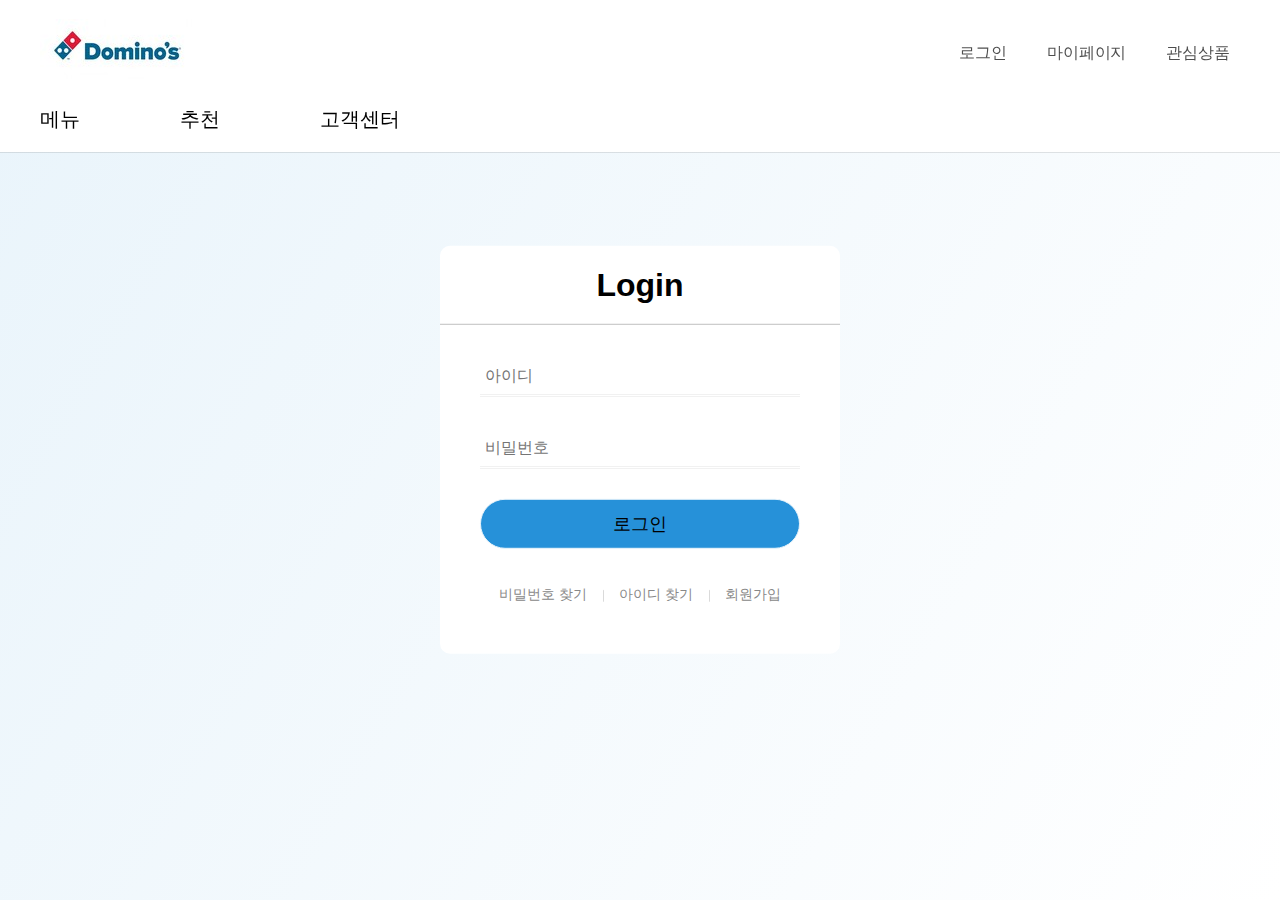
<file: src/main/webapp/login.html>
<!DOCTYPE html>
<html lang="en">
<head>
    <meta charset="UTF-8">
    <meta name="viewport" content="width=device-width, initial-scale=1.0">
    <link rel="stylesheet" href="css/login.css" type="text/css">
    <link rel="stylesheet" href="css/style.css" type="text/css">
    <title>로그인</title>
</head>
<body>
    <div class="header fixed social">
        <!-- 헤더 top 시작-->
        <div class="header_top">
            <div class="header_top_inner">
                <h1>
                    <a href="/" aria-label="홈" class="logo"></a>
                    <div class="center"></div>
                </h1>
                <!--
                <div class="search_area">
                    <form>
                       <input type="search" placeholder="sea5rch">
                        <span>검색</span>
                    </form>
                </div>
                -->
                <ul class="header_top_list">
                    <li class="header_top_item">
                        <a href="login.html" class="header_top_link"> 로그인</a>
                    </li>
                    <li class="header_top_item">
                        <a href="#" class="header_top_link"> 마이페이지</a>
                    </li>
                    <li class="header_top_item">
                        <a href="#" class="header_top_link"> 관심상품</a>
                    </li>
                </ul>
            </div>
        </div>

                  
        <!-- 헤더 마지막 시작-->
        <div class="portal_tartget vue-portal-target">
        <nav class="tabs">
            <ul class="ul_tab home_tabs inline">
                <li class="li_tab">
                    <a href="#" class="tab">
                        <span class="tab_name">메뉴</span>
                    </a>
                </li>
                <li class="li_tab">
                    <a href="#" class="tab">
                        <span class="tab_name">추천</span>
                    </a>
                </li>
                <li class="li_tab">
                    <a href="#" class="tab updated">
                        <span class="tab_name">고객센터</span>

                    </a>
                </li>
            </ul>
        </nav>
        </div>
    </div>


    <!-- 컨테이너 시작 -->
    <div class="center">
        <h1>Login</h1>
        <form action="" method="post">
            <div class="text_field">
                <input type="text" id="id" name="id" placeholder="아이디" class="input_text" maxlength="40">
                <span></span>
            </div>
            <div class="text_field">
                <input type="password" id="pw" name="pw" placeholder="비밀번호" class="input_text" maxlength="16">
                <span></span>
            </div>
            <div class="btn_login_wrap">
                <button type="submit" class="btn_login" id="log.login">
                    <span class="btn_text">로그인</span>
                </button>

            </div>

            <ul class="find_wrap" id="find_wrap">
                <li>
                    <a target="_blank" href="https://nid.naver.com/user2/api/route?m=routePwInquiry&amp;lang=ko_KR" class="find_text">비밀번호 찾기</a>
                </li>
                <li>
                <a target="_blank" href="https://nid.naver.com/user2/api/route?m=routeIdInquiry&amp;lang=ko_KR" class="find_text">아이디 찾기</a>
                </li>
                <li>
                <a target="_blank" href="https://nid.naver.com/user2/V2Join?m=agree&amp;lang=ko_KR&amp;domain=www.naver.com" class="find_text">회원가입</a>
                </li>
            </ul>
        </form>

    </div>
</body>
</html>
</file>
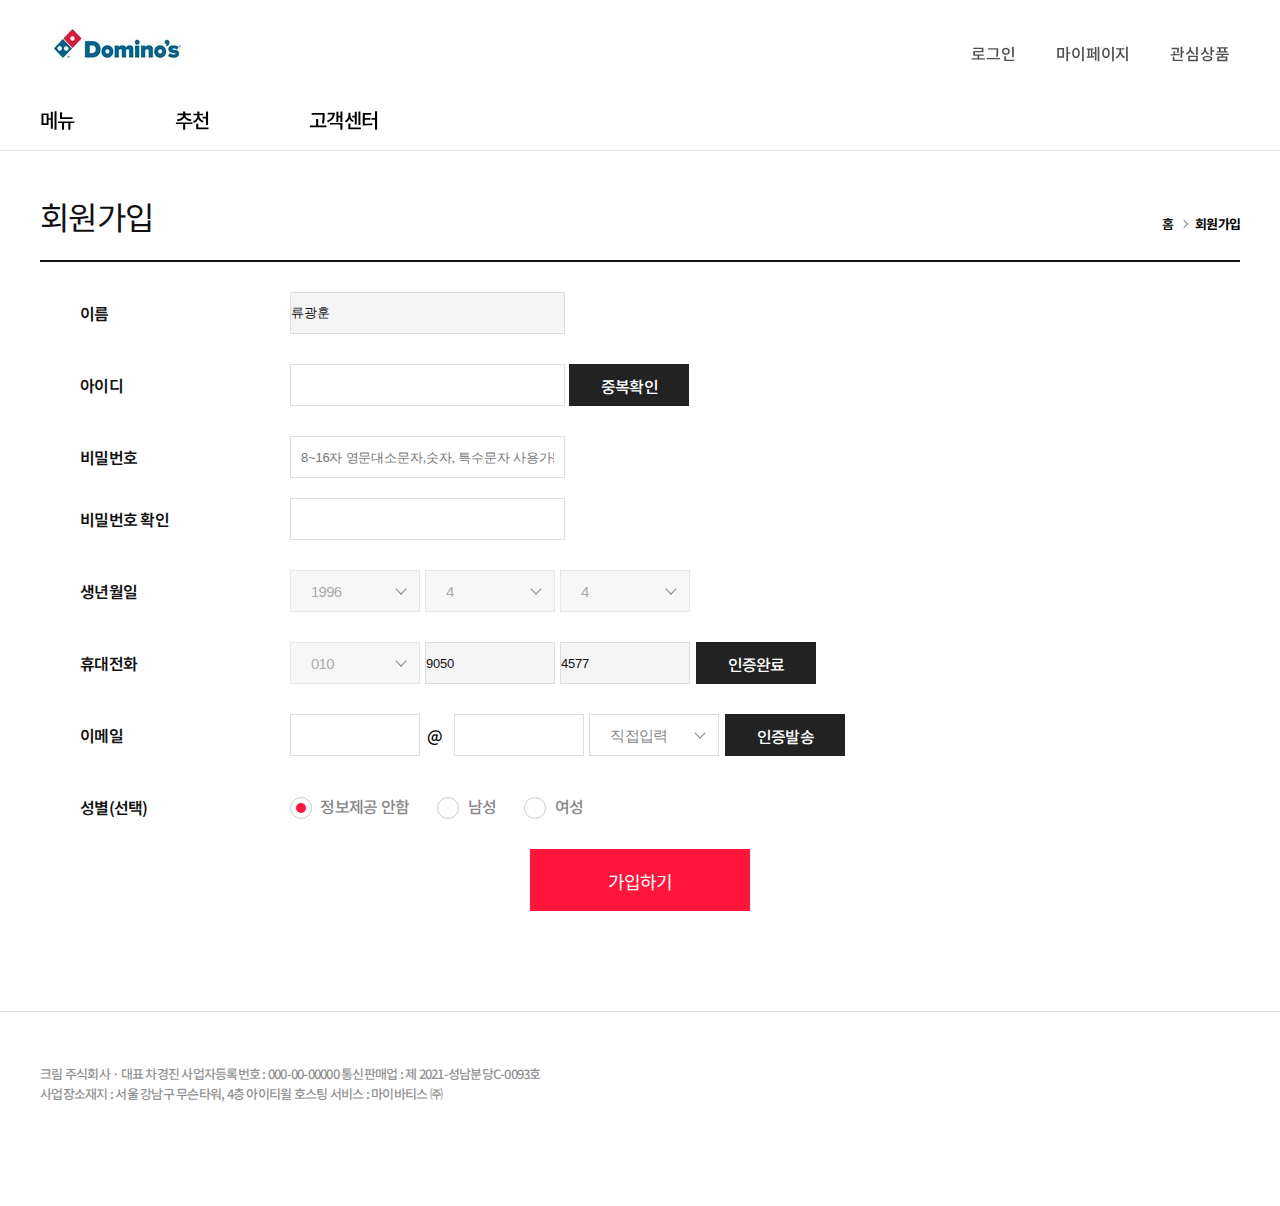
<file: src/main/webapp/user_create.html>
<!DOCTYPE html>
<html lang="en">

<head>
    <meta charset="UTF-8">
    <meta name="viewport" content="width=device-width, initial-scale=1.0">
    <link href="https://fonts.googleapis.com/css2?family=Noto+Sans+KR:wght@100;300&display=swap" rel="stylesheet">
    <link rel="stylesheet" type="text/css" href="css/style.css">
    <link rel="stylesheet" type="text/css" href="css/usercreate.css">
    <title>도미노 피자</title>
</head>

<body>
    <div class="warp">
        <!-- 헤더 시작-->
        <div class="header fixed social">
            <!-- 헤더 top 시작-->
            <div class="header_top">
                <div class="header_top_inner">
                    <h1>
                        <a href="/" aria-label="홈" class="logo"></a>
                        <div class="center"></div>
                    </h1>
                    <!--
                        <div class="search_area">
                            <form>
                               <input type="search" placeholder="search">
                                <span>검색</span>
                            </form>
                        </div>
                        -->

                    <ul class="header_top_list">
                        <li class="header_top_item">
                            <a href="login.html" class="header_top_link"> 로그인</a>
                        </li>
                        <li class="header_top_item">
                            <a href="#" class="header_top_link"> 마이페이지</a>
                        </li>
                        <li class="header_top_item">
                            <a href="#" class="header_top_link"> 관심상품</a>
                        </li>
                    </ul>
                </div>
            </div>


            <!-- 헤더 마지막 시작-->
            <div class="portal_tartget vue-portal-target">
                <nav class="tabs">
                    <ul class="ul_tab home_tabs inline">
                        <li class="li_tab">
                            <a href="#" class="tab">
                                <span class="tab_name">메뉴</span>
                            </a>
                        </li>
                        <li class="li_tab">
                            <a href="#" class="tab">
                                <span class="tab_name">추천</span>
                            </a>
                        </li>
                        <li class="li_tab">
                            <a href="#" class="tab updated">
                                <span class="tab_name">고객센터</span>
                            </a>
                        </li>
                    </ul>
                </nav>
            </div>
        </div>







        <!-- container 시작 -->
        <div id="container">
            <section id="content">
                <div class="sub-type member">
                    <div class="inner-box">
                        <div class="page-title-wrap v2">
                            <h2 class="page-title">회원가입</h2>
                            <div class="depth-area">
                                <ol>
                                    <li><a href="/main">홈</a></li>
                                    <li><strong>회원가입</strong></li>
                                </ol>
                            </div>
                        </div>
                        <article class="join-area">
                            <div class="join-step2">
                               
                                <div class="myinfo-wrap">
                                    <div class="form">
                                        <form name="frm" id="frm" action="/member/regStep2Proc" method="post">
                                            <input type="hidden" name="parent_email" id="parent_email">
                                            <input type="hidden" name="dupInfo" id="dupInfo"
                                                value="MC0GCCqGSIb3DQIJAyEAZcQ6T50yeHxNMuelJWv3IXm1TEbR1iKn+WhTaeihqVs=">
                                            <input type="hidden" name="connInfo" id="connInfo"
                                                value="NTkFUdRbit9YDp2Dt+qacekW1ty+xxOgD60K5rggSPnAXG2Pcdqof1fpVwQRUCO5/f/eDAOnR6JjZ9XhLLRbqw==">
                                            <input type="hidden" name="auth_type" id="auth_type" value="kg">
                                            <input type="hidden" name="age" id="age" value="27">
                                            <input type="hidden" name="vno" id="vno" value="">
                                            <input type="hidden" name="birth" id="birth" value="">
                                            <input type="hidden" name="job" id="job" value="">
                                            <input type="hidden" name="idDupChk" id="idDupChk" value="N">
                                            <input type="hidden" name="frnDupChk" id="frnDupChk" value="N">
                                            <input type="hidden" name="hand_tel_agency" id="hand_tel_agency">
                                            <input type="hidden" name="hand_tel1" id="hand_tel1">
                                            <input type="hidden" name="email" id="email">
                                            <input type="hidden" name="dm_fl" id="dm_fl" value="N">
                                            <input type="hidden" name="o_dm_fl" id="o_dm_fl" value="N">
                                            <input type="hidden" name="ds_fl" id="ds_fl" value="N">
                                            <input type="hidden" name="hdnAuthKey" id="hdnAuthKey" value="">
                                            <input type="hidden" name="hdnAuthChk" id="hdnAuthChk" value="Y">
                                            <input type="hidden" name="joinptype" id="joinptype" value="D">
                                            <input type="hidden" name="email_auth_yn" id="email_auth_yn" value="">

                                            <dl>
                                                <dt class="top">이름</dt>
                                                <dd>
                                                    <div class="form-item name">
                                                        <input type="text" placeholder="" id="name" name="name"
                                                            value="류광훈" disabled="disabled">
                                                    </div>
                                                </dd>
                                            </dl>
                                            <dl>
                                                <dt class="top">아이디</dt>
                                                <dd>
                                                    <div class="form-item name">
                                                        <input type="text" name="id" id="id" maxlength="16">
                                                        <a href="javascript:idCheck($('#id'));"
                                                            class="btn-type v7">중복확인</a>
                                                    </div>
                                                    <div class="text-type4" id="id_alert" style="display:none;"></div>
                                                </dd>

                                            </dl>
                                            <dl>
                                                <dt class="top">비밀번호</dt>
                                                <dd class="mb">
                                                    <div class="form-item number">
                                                        <input type="password" name="passwd" id="passwd" maxlength="16"
                                                            placeholder="8~16자 영문대소문자,숫자, 특수문자 사용가능">
                                                    </div>
                                                    <div class="text-type4" id="passwd_alert" style="display:none;">
                                                    </div>
                                                </dd>
                                                <dt class="top">비밀번호 확인</dt>
                                                <dd>
                                                    <div class="form-item number">
                                                        <input type="password" name="confirmpw" id="confirmpw"
                                                            maxlength="16" value="">
                                                    </div>
                                                    <div class="text-type4" id="confirmpw_alert" style="display:none;">
                                                    </div>
                                                </dd>
                                            </dl>
                                            <dl>
                                                <dt class="top">생년월일</dt>
                                                <dd>
                                                    <div class="form-group v2">
                                                        <div class="form-item birth">
                                                            <div class="select-type2">
                                                                <select name="byear" id="byear" class="selected"
                                                                    disabled="">
                                                                    <option value="">년</option>
                                                                    <option value="2023">2023</option>
                                                                    <option value="2022">2022</option>
                                                                    <option value="2021">2021</option>
                                                                    <option value="2020">2020</option>
                                                                    <option value="2019">2019</option>
                                                                    <option value="2018">2018</option>
                                                                    <option value="2017">2017</option>
                                                                    <option value="2016">2016</option>
                                                                    <option value="2015">2015</option>
                                                                    <option value="2014">2014</option>
                                                                    <option value="2013">2013</option>
                                                                    <option value="2012">2012</option>
                                                                    <option value="2011">2011</option>
                                                                    <option value="2010">2010</option>
                                                                    <option value="2009">2009</option>
                                                                    <option value="2008">2008</option>
                                                                    <option value="2007">2007</option>
                                                                    <option value="2006">2006</option>
                                                                    <option value="2005">2005</option>
                                                                    <option value="2004">2004</option>
                                                                    <option value="2003">2003</option>
                                                                    <option value="2002">2002</option>
                                                                    <option value="2001">2001</option>
                                                                    <option value="2000">2000</option>
                                                                    <option value="1999">1999</option>
                                                                    <option value="1998">1998</option>
                                                                    <option value="1997">1997</option>
                                                                    <option value="1996" selected="selected">1996
                                                                    </option>
                                                                    <option value="1995">1995</option>
                                                                    <option value="1994">1994</option>
                                                                    <option value="1993">1993</option>
                                                                    <option value="1992">1992</option>
                                                                    <option value="1991">1991</option>
                                                                    <option value="1990">1990</option>
                                                                    <option value="1989">1989</option>
                                                                    <option value="1988">1988</option>
                                                                    <option value="1987">1987</option>
                                                                    <option value="1986">1986</option>
                                                                    <option value="1985">1985</option>
                                                                    <option value="1984">1984</option>
                                                                    <option value="1983">1983</option>
                                                                    <option value="1982">1982</option>
                                                                    <option value="1981">1981</option>
                                                                    <option value="1980">1980</option>
                                                                    <option value="1979">1979</option>
                                                                    <option value="1978">1978</option>
                                                                    <option value="1977">1977</option>
                                                                    <option value="1976">1976</option>
                                                                    <option value="1975">1975</option>
                                                                    <option value="1974">1974</option>
                                                                    <option value="1973">1973</option>
                                                                    <option value="1972">1972</option>
                                                                    <option value="1971">1971</option>
                                                                    <option value="1970">1970</option>
                                                                    <option value="1969">1969</option>
                                                                    <option value="1968">1968</option>
                                                                    <option value="1967">1967</option>
                                                                    <option value="1966">1966</option>
                                                                    <option value="1965">1965</option>
                                                                    <option value="1964">1964</option>
                                                                    <option value="1963">1963</option>
                                                                    <option value="1962">1962</option>
                                                                    <option value="1961">1961</option>
                                                                    <option value="1960">1960</option>
                                                                    <option value="1959">1959</option>
                                                                    <option value="1958">1958</option>
                                                                    <option value="1957">1957</option>
                                                                    <option value="1956">1956</option>
                                                                    <option value="1955">1955</option>
                                                                    <option value="1954">1954</option>
                                                                    <option value="1953">1953</option>
                                                                    <option value="1952">1952</option>
                                                                    <option value="1951">1951</option>
                                                                    <option value="1950">1950</option>
                                                                    <option value="1949">1949</option>
                                                                    <option value="1948">1948</option>
                                                                    <option value="1947">1947</option>
                                                                    <option value="1946">1946</option>
                                                                    <option value="1945">1945</option>
                                                                    <option value="1944">1944</option>
                                                                    <option value="1943">1943</option>
                                                                    <option value="1942">1942</option>
                                                                    <option value="1941">1941</option>
                                                                    <option value="1940">1940</option>
                                                                    <option value="1939">1939</option>
                                                                    <option value="1938">1938</option>
                                                                    <option value="1937">1937</option>
                                                                    <option value="1936">1936</option>
                                                                    <option value="1935">1935</option>
                                                                    <option value="1934">1934</option>
                                                                    <option value="1933">1933</option>
                                                                    <option value="1932">1932</option>
                                                                    <option value="1931">1931</option>
                                                                    <option value="1930">1930</option>
                                                                    <option value="1929">1929</option>
                                                                    <option value="1928">1928</option>
                                                                    <option value="1927">1927</option>
                                                                    <option value="1926">1926</option>
                                                                    <option value="1925">1925</option>
                                                                    <option value="1924">1924</option>
                                                                    <option value="1923">1923</option>
                                                                    <option value="1922">1922</option>
                                                                    <option value="1921">1921</option>
                                                                    <option value="1920">1920</option>
                                                                    <option value="1919">1919</option>
                                                                    <option value="1918">1918</option>
                                                                    <option value="1917">1917</option>
                                                                    <option value="1916">1916</option>
                                                                    <option value="1915">1915</option>
                                                                    <option value="1914">1914</option>
                                                                    <option value="1913">1913</option>
                                                                    <option value="1912">1912</option>
                                                                    <option value="1911">1911</option>
                                                                    <option value="1910">1910</option>
                                                                    <option value="1909">1909</option>
                                                                    <option value="1908">1908</option>
                                                                    <option value="1907">1907</option>
                                                                    <option value="1906">1906</option>
                                                                    <option value="1905">1905</option>
                                                                    <option value="1904">1904</option>
                                                                    <option value="1903">1903</option>
                                                                    <option value="1902">1902</option>
                                                                    <option value="1901">1901</option>
                                                                    <option value="1900">1900</option>
                                                                </select>
                                                            </div>
                                                            <div class="select-type2">
                                                                <select name="bmonth" id="bmonth" class="selected"
                                                                    disabled="">
                                                                    <option>월</option>
                                                                    <option value="1">1</option>
                                                                    <option value="2">2</option>
                                                                    <option value="3">3</option>
                                                                    <option value="4" selected="">4</option>
                                                                    <option value="5">5</option>
                                                                    <option value="6">6</option>
                                                                    <option value="7">7</option>
                                                                    <option value="8">8</option>
                                                                    <option value="9">9</option>
                                                                    <option value="10">10</option>
                                                                    <option value="11">11</option>
                                                                    <option value="12">12</option>
                                                                </select>
                                                            </div>
                                                            <div class="select-type2">
                                                                <select name="bday" id="bday" class="selected"
                                                                    disabled="">
                                                                    <option>일</option>
                                                                    <option value="1">1</option>
                                                                    <option value="2">2</option>
                                                                    <option value="3">3</option>
                                                                    <option value="4" selected="">4</option>
                                                                    <option value="5">5</option>
                                                                    <option value="6">6</option>
                                                                    <option value="7">7</option>
                                                                    <option value="8">8</option>
                                                                    <option value="9">9</option>
                                                                    <option value="10">10</option>
                                                                    <option value="11">11</option>
                                                                    <option value="12">12</option>
                                                                    <option value="13">13</option>
                                                                    <option value="14">14</option>
                                                                    <option value="15">15</option>
                                                                    <option value="16">16</option>
                                                                    <option value="17">17</option>
                                                                    <option value="18">18</option>
                                                                    <option value="19">19</option>
                                                                    <option value="20">20</option>
                                                                    <option value="21">21</option>
                                                                    <option value="22">22</option>
                                                                    <option value="23">23</option>
                                                                    <option value="24">24</option>
                                                                    <option value="25">25</option>
                                                                    <option value="26">26</option>
                                                                    <option value="27">27</option>
                                                                    <option value="28">28</option>
                                                                    <option value="29">29</option>
                                                                    <option value="30">30</option>
                                                                    <option value="31">31</option>
                                                                </select>
                                                            </div> <br>
                                                            <div class="text-type4" id="birth_alert"
                                                                style="display:none;"></div>
                                                        </div>
                                                    </div>

                                                </dd>
                                            </dl>

                                            <dl>
                                                <dt class="top">휴대전화</dt>
                                                <dd>
                                                    <div class="form-group v2">
                                                        <div class="form-item">
                                                            <div class="select-type2">
                                                                <input type="hidden" name="sel_hand_tel_agency"
                                                                    id="sel_hand_tel_agency" value="KTF">
                                                                <select name="sel_hand_tel1" id="sel_hand_tel1"
                                                                    disabled="" class="selected" title="휴대전화번호">
                                                                    <option value="010" selected="">010</option>
                                                                    <option value="011">011</option>
                                                                    <option value="016">016</option>
                                                                    <option value="017">017</option>
                                                                    <option value="018">018</option>
                                                                    <option value="019">019</option>
                                                                </select>
                                                            </div>
                                                            <input type="text" name="hand_tel2" id="hand_tel2"
                                                                maxlength="4" value="9050" disabled="" class="i_text"
                                                                onkeyup="checkNum($(this), '숫자만 입력해주세요.');"
                                                                title="휴대전화번호">
                                                            <input type="text" name="hand_tel3" id="hand_tel3"
                                                                maxlength="4" value="4577" disabled="" class="i_text"
                                                                onkeyup="checkNum($(this), '숫자만 입력해주세요.');"
                                                                title="휴대전화번호">
                                                            <br>

                                                            <a href="javascript:void(0)" class="btn-type v7">
                                                                인증완료
                                                            </a>
                                                        </div> <!-- //form-item -->
                                                        <div class="text-type4" id="tel_alert" style="display:none;">
                                                        </div>
                                                    </div>
                                                </dd>
                                            </dl>

                                            <dl>
                                                <dt class="top">이메일</dt>
                                                <dd>
                                                    <div class="form-group v2">
                                                        <div class="form-item e-mail">
                                                            <input type="text" name="email1" id="email1">
                                                            <span>@</span>
                                                            <input type="text" name="email2" id="email2">
                                                            <div class="select-type2">
                                                                <select name="email3" id="email3"
                                                                    onchange="checkEmailState($('#email3'),$('#email2'))">
                                                                    <option value="naver.com">네이버</option>
                                                                    <option value="hanmail.net">한메일</option>
                                                                    <option value="gmail.com">지메일</option>
                                                                    <option value="hotmail.com">핫메일</option>
                                                                    <option value="nate.com">네이트</option>
                                                                    <option value="WRITE" selected="">직접입력</option>
                                                                </select>
                                                            </div>
                                                            <a href="javaScript:doCheckEmail();" class="btn-type v7"
                                                                id="btn_email">인증발송</a>
                                                        </div>

                                                        <div id="email_auth_area" class="form-group2"
                                                            style="display:none;">
                                                            <div class="form-item number">
                                                                <div class="inputAuth">
                                                                    <input type="number" id="email_authNum"
                                                                        maxlength="6" value="" placeholder="인증번호 6자리"
                                                                        onkeyup="checkNum($(this), '숫자만 입력해주세요.'); maxLengthCheck(this);">
                                                                    <div id="authTimer">60:00</div>
                                                                </div>
                                                                <a href="javascript:checkEmailAuthNum();"
                                                                    class="btn-type v4">인증확인</a>
                                                                <a href="javascript:sendEmailAuthNum('resend');"
                                                                    class="btn-type v4">재발송</a>
                                                            </div>
                                                        </div>

                                                        <div class="text-type4" id="email_alert" style="display:none;">
                                                        </div>
                                                    </div>
                                                </dd>
                                            </dl>

                                            <dl>
                                                <dt class="top">성별(선택)</dt>
                                                <dd>
                                                    <div class="form-group v2">
                                                        <div class="form-item gender">
                                                            <div class="chk-wrap">
                                                                <div class="chk-box selected">
                                                                    <input type="radio" name="sex" id="sex_n" value="N"
                                                                        checked="checked">
                                                                    <label class="checkbox" for="sex_n"></label>
                                                                    <label for="sex_n">정보제공 안함</label>
                                                                </div>
                                                                <div class="chk-box">
                                                                    <input type="radio" name="sex" id="sex_m" value="M">
                                                                    <label class="checkbox" for="sex_m"></label>
                                                                    <label for="sex_m">남성</label>
                                                                </div>
                                                                <div class="chk-box">
                                                                    <input type="radio" name="sex" id="sex_f" value="F">
                                                                    <label class="checkbox" for="sex_f"></label>
                                                                    <label for="sex_f">여성</label>
                                                                </div>
                                                            </div>
                                                            <div class="text-type4" id="gender_alert"
                                                                style="display:none;"></div>
                                                        </div>
                                                    </div>

                                                </dd>
                                            </dl>
                                            <div class="btn-wrap">
                                                <a href="javascript:goInsert();" class="btn-type v6">가입하기</a>
                                            </div>
                                           
             </section>
        </div>













        <!--  footer 시작 -->
        <div class="footer lg">
            <div class="inner">
                <div class="coporation_area">
                    <div class="business_info">
                        <div class="info_list">
                            <dl class="info_item">
                                <dt class="business_title">
                                    크림 주식회사 · 대표 차경진
                                    <span class="blank"></span>
                                    사업자등록번호 : 000-00-00000
                                    <span class="blank"></span>
                                    통신판매업 : 제 2021-성남분당C-0093호
                                    <span class="blank"></span><br>
                                    사업장소재지 : 서울 강남구 무슨타워, 4층 아이티윌
                                    <span class="blank"></span>
                                    호스팅 서비스 : 마이바티스 ㈜
                                </dt>
                            </dl>
                        </div>
                    </div>
                </div>
            </div>
        </div>
    </div>

</body>

</html>
</file>
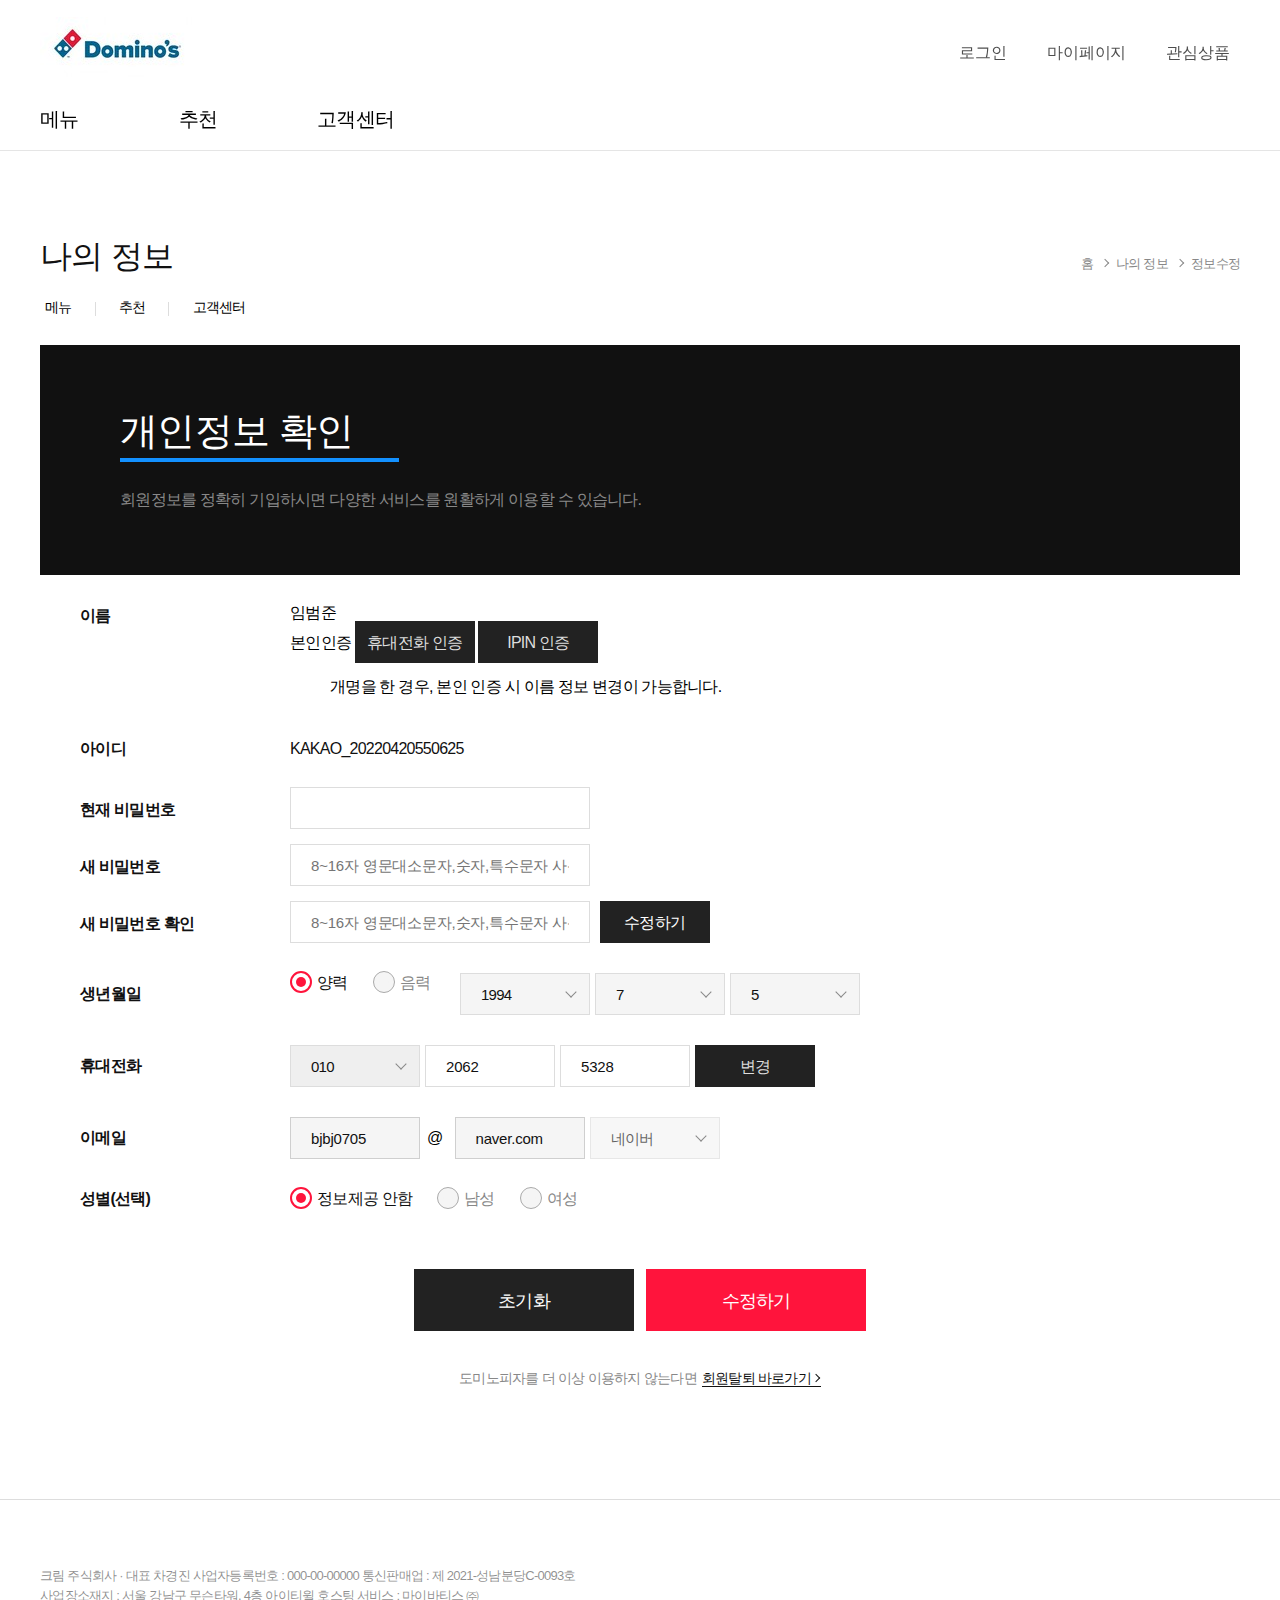
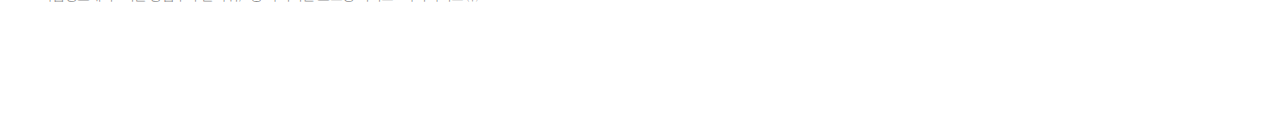
<file: src/main/webapp/user_userinfo.html>
<!DOCTYPE html>
<html lang="en">
<head>
    <meta charset="UTF-8">
    <meta name="viewport" content="width=device-width, initial-scale=1.0">
    <link rel="stylesheet" type="text/css" href="css/style.css" >
    <link rel="stylesheet" type="text/css" href="css/userinfo.css" >
    <title>도미노 피자</title>
</head>
<body>
    <div class="warp">
            <!-- 헤더 시작-->    
            <div class="header fixed social">
                <!-- 헤더 top 시작-->
                <div class="header_top">
                    <div class="header_top_inner">
                        <h1>
                            <a href="/" aria-label="홈" class="logo"></a>
                            <div class="center"></div>
                        </h1>
                        <!--
                        <div class="search_area">
                            <form>
                               <input type="search" placeholder="search">
                                <span>검색</span>
                            </form>
                        </div>
                        -->
                        
                        <ul class="header_top_list">
                            <li class="header_top_item">
                                <a href="login.html" class="header_top_link"> 로그인</a>
                            </li>
                            <li class="header_top_item">
                                <a href="#" class="header_top_link"> 마이페이지</a>
                            </li>
                            <li class="header_top_item">
                                <a href="#" class="header_top_link"> 관심상품</a>
                            </li>
                        </ul>
                    </div>
                </div>
                

                <!-- 헤더 마지막 시작-->
                <div class="portal_tartget vue-portal-target">
                    <nav class="tabs">
                        <ul class="ul_tab home_tabs inline">
                           <li class="li_tab">
                                <a href="#" class="tab">
                                 <span class="tab_name">메뉴</span>
                              </a>
                           </li>
                          <li class="li_tab">
                               <a href="#" class="tab">
                                 <span class="tab_name">추천</span>
                               </a>
                           </li>
                           <li class="li_tab">
                                <a href="#" class="tab updated">
                                    <span class="tab_name">고객센터</span>
                                </a>
                            </li>
                         </ul>
                    </nav>
                </div>
            </div>
            
            


            <!-- container 시작 -->
            <div id="container">
                <section id="content">
                    <div class="sub-type mypage">
                        <div class="inner-box">
                            <div class="page-title-wrap">
                                <h2 class="page-title">나의 정보</h2>
                                <div class="depth-area">
                                    <ol>
                                        <li><a href="/main">홈</a></li>
                                        <li><a href="/mypage/myOrderList">나의 정보</a></li>
                                        <li><strong>정보수정</strong></li>
                                    </ol>
                                </div>
                            </div>
                            <article class="mypage-wrap mypage-grade mypage-info">
                                <div class="menu-nav-wrap">
                                    <div class="menu-nav">
                                        <ul>
                                            <li class="li_tab">
                                                <a href="#" class="tab">
                                                    <span class="tab_name">메뉴</span>
                                                </a>
                                            </li>
                                            <li class="li_tab">
                                                <a href="#" class="tab">
                                                    <span class="tab_name">추천</span>
                                                </a>
                                            </li>
                                            <li class="li_tab">
                                                <a href="#" class="tab updated">
                                                    <span class="tab_name">고객센터</span>
                        
                                                </a>
                                            </li>
                                        </ul>
                                    </div>
                                </div>
                                <div class="info-wrap">
                                    <div class="user">
                                            개인정보 확인
                                    </div>
                                    <div class="text-type">회원정보를 정확히 기입하시면 다양한 서비스를 원활하게 이용할 수 있습니다.</div>
                                </div>
                                <form name="frm" id="frm" action="/member/modMemberProc" method="post">
                                <div class="myinfo-wrap">
                                    <input type="hidden" name="old_auth_type" id="old_auth_type" value="H">
                                    <input type="hidden" name="old_hand_tel" id="old_hand_tel" value="01020625328">
                                    <input type="hidden" name="old_email" id="old_email" value="bjbj0705@naver.com">
                                    <input type="hidden" name="old_dm_fl" id="old_dm_fl" value="N">
                                    <input type="hidden" name="old_o_dm_fl" id="old_o_dm_fl" value="N">
                                    <input type="hidden" name="old_ds_fl" id="old_ds_fl" value="N">
                                    <input type="hidden" name="auth_type" id="auth_type" value="H">
                                    <input type="hidden" name="cust_id" id="cust_id" value="2022042014027">
                                    <input type="hidden" name="hand_tel_agency" id="hand_tel_agency">
                                    <input type="hidden" name="hand_tel1" id="hand_tel1">
                                    <input type="hidden" name="name" id="name" value="임범준">
                                    <input type="hidden" name="id" id="id" value="KAKAO_20220420550625">
                                    <input type="hidden" name="job" id="job" value="">
                                    <input type="hidden" name="birth" id="birth" value="">
                                    <input type="hidden" name="email" id="email" value="">
                                    <input type="hidden" name="dm_fl" id="dm_fl" value="N">
                                    <input type="hidden" name="o_dm_fl" id="o_dm_fl" value="N">
                                    <input type="hidden" name="ds_fl" id="ds_fl" value="N">
                                    <!-- <input type="hidden" name="hdnAuthKey" id="hdnAuthKey" value="" /> -->
                                    <input type="hidden" name="hdnAuthChk" id="hdnAuthChk" value="N">
                                    <input type="hidden" name="email_auth_yn" id="email_auth_yn" value="N">
                                    <input type="hidden" name="security_check" id="security_check" value="0">
                                    <input type="hidden" name="id_date" value="">
                                    <input type="hidden" name="id_uuid" value="">
                                    <input type="hidden" name="id_link_YN" value="">
                                    <input type="hidden" name="id_uuid2" value="">
                                    <input type="hidden" name="id_link_YN2" value="">
                                    <input type="hidden" name="id_uuid4" id="id_uuid4" value="">
                                    <input type="hidden" name="id_link_YN4" id="id_link_YN4" value="N">
                                    <input type="hidden" name="id_uuid5" id="id_uuid5" value="2209731532">
                                    <input type="hidden" name="id_link_YN5" id="id_link_YN5" value="Y">
                                    <div class="form">
                                        <div class="line"></div>
                                        <dl>
                                            <dt>이름</dt>
                                            <dd>
                                                <span id="name_area">임범준</span>
                                                <div class="name-change">
                                                    <span>본인인증</span>
                                                    <a href="javascript:changeName('kg');" class="btn-type v7">휴대전화 인증</a>
                                                    <a href="javascript:changeName('ipin');" class="btn-type v7">IPIN 인증</a>
                                                </div>
                                                <div class="notice-type-ul CBrand3 inner-pad-top">
                                                    <ul>
                                                        <li>개명을 한 경우, 본인 인증 시 이름 정보 변경이 가능합니다.</li>
                                                    </ul>
                                                </div>
                                            </dd>
                                            
                                        </dl>
                                        <dl>
                                            <dt class="center">아이디</dt>
                                            <dd>KAKAO_20220420550625</dd>
                                        </dl>
                                        <dl class="pw" style="">
                                            <dt>현재 비밀번호</dt>
                                            <dd>
                                                <div class="form-item number">
                                                    <input type="password" name="old_passwd" id="old_passwd" maxlength="16" value="">
                                                </div>
                                                <div class="text-type4" id="old_passwd_alert" style="display:none;"></div>
                                            </dd>
                                            <dt>새 비밀번호</dt>
                                            <dd>
                                                <div class="form-item number">
                                                    <input type="password" name="passwd" id="passwd" maxlength="16" value="" placeholder="8~16자 영문대소문자,숫자,특수문자 사용가능">
                                                </div>
                                                <div class="text-type4" id="passwd_alert" style="display:none;"></div>
                                            </dd>
                                            <dt>새 비밀번호 확인</dt>
                                            <dd>
                                                <div class="form-item number">
                                                    <input type="password" name="confirmpw" id="confirmpw" maxlength="16" value="" placeholder="8~16자 영문대소문자,숫자,특수문자 사용가능">
                                                    <a href="javascript:updateChangePasswd();" class="btn-type v4">수정하기</a>
                                                </div>
                                                <div class="text-type4" id="confirmpw_alert" style="display:none;"></div>
                                            </dd>
                                        </dl>
                                        <dl class="non-pw" style="display: none;">
                                            <dt class="center">비밀번호</dt>
                                            <dd>
                                                <a href="javascript:openPasswordChange();" class="btn-type v7">비밀번호 변경</a>
                                            </dd>
                                        </dl>
                                        <dl>
                                            <dt class="center">생년월일</dt>
                                            <dd>
                                                <div class="form-group v2">
                                                    <div class="form-item birth">
                                                        <div class="chk-wrap">
                                                            <div class="chk-box selected">
                                                                <input type="radio" name="birth_fl" id="birth_s" value="S" checked="" disabled="">
                                                                <label class="checkbox" for="birth_s"></label>
                                                                <label for="birth_s">양력</label>
                                                            </div>
                                                            <div class="chk-box disabled">
                                                                <input type="radio" name="birth_fl" id="birth_m" value="M" disabled="">
                                                                <label class="checkbox" for="birth_m"></label>
                                                                <label for="birth_m">음력</label>
                                                            </div>
                                                        </div>
                                                        <div class="select-type2">
                                                            <select name="byear" id="byear" class="selected" disabled="">
                                                                <option>년</option>
                                                                <option value="1900">1900</option>
                                                                <option value="1901">1901</option>
                                                                <option value="1902">1902</option>
                                                                <option value="1903">1903</option>
                                                                <option value="1904">1904</option>
                                                                <option value="1905">1905</option>
                                                                <option value="1906">1906</option>
                                                                <option value="1907">1907</option>
                                                                <option value="1908">1908</option>
                                                                <option value="1909">1909</option>
                                                                <option value="1910">1910</option>
                                                                <option value="1911">1911</option>
                                                                <option value="1912">1912</option>
                                                                <option value="1913">1913</option>
                                                                <option value="1914">1914</option>
                                                                <option value="1915">1915</option>
                                                                <option value="1916">1916</option>
                                                                <option value="1917">1917</option>
                                                                <option value="1918">1918</option>
                                                                <option value="1919">1919</option>
                                                                <option value="1920">1920</option>
                                                                <option value="1921">1921</option>
                                                                <option value="1922">1922</option>
                                                                <option value="1923">1923</option>
                                                                <option value="1924">1924</option>
                                                                <option value="1925">1925</option>
                                                                <option value="1926">1926</option>
                                                                <option value="1927">1927</option>
                                                                <option value="1928">1928</option>
                                                                <option value="1929">1929</option>
                                                                <option value="1930">1930</option>
                                                                <option value="1931">1931</option>
                                                                <option value="1932">1932</option>
                                                                <option value="1933">1933</option>
                                                                <option value="1934">1934</option>
                                                                <option value="1935">1935</option>
                                                                <option value="1936">1936</option>
                                                                <option value="1937">1937</option>
                                                                <option value="1938">1938</option>
                                                                <option value="1939">1939</option>
                                                                <option value="1940">1940</option>
                                                                <option value="1941">1941</option>
                                                                <option value="1942">1942</option>
                                                                <option value="1943">1943</option>
                                                                <option value="1944">1944</option>
                                                                <option value="1945">1945</option>
                                                                <option value="1946">1946</option>
                                                                <option value="1947">1947</option>
                                                                <option value="1948">1948</option>
                                                                <option value="1949">1949</option>
                                                                <option value="1950">1950</option>
                                                                <option value="1951">1951</option>
                                                                <option value="1952">1952</option>
                                                                <option value="1953">1953</option>
                                                                <option value="1954">1954</option>
                                                                <option value="1955">1955</option>
                                                                <option value="1956">1956</option>
                                                                <option value="1957">1957</option>
                                                                <option value="1958">1958</option>
                                                                <option value="1959">1959</option>
                                                                <option value="1960">1960</option>
                                                                <option value="1961">1961</option>
                                                                <option value="1962">1962</option>
                                                                <option value="1963">1963</option>
                                                                <option value="1964">1964</option>
                                                                <option value="1965">1965</option>
                                                                <option value="1966">1966</option>
                                                                <option value="1967">1967</option>
                                                                <option value="1968">1968</option>
                                                                <option value="1969">1969</option>
                                                                <option value="1970">1970</option>
                                                                <option value="1971">1971</option>
                                                                <option value="1972">1972</option>
                                                                <option value="1973">1973</option>
                                                                <option value="1974">1974</option>
                                                                <option value="1975">1975</option>
                                                                <option value="1976">1976</option>
                                                                <option value="1977">1977</option>
                                                                <option value="1978">1978</option>
                                                                <option value="1979">1979</option>
                                                                <option value="1980">1980</option>
                                                                <option value="1981">1981</option>
                                                                <option value="1982">1982</option>
                                                                <option value="1983">1983</option>
                                                                <option value="1984">1984</option>
                                                                <option value="1985">1985</option>
                                                                <option value="1986">1986</option>
                                                                <option value="1987">1987</option>
                                                                <option value="1988">1988</option>
                                                                <option value="1989">1989</option>
                                                                <option value="1990">1990</option>
                                                                <option value="1991">1991</option>
                                                                <option value="1992">1992</option>
                                                                <option value="1993">1993</option>
                                                                <option value="1994" selected="selected">1994</option>
                                                                <option value="1995">1995</option>
                                                                <option value="1996">1996</option>
                                                                <option value="1997">1997</option>
                                                                <option value="1998">1998</option>
                                                                <option value="1999">1999</option>
                                                                <option value="2000">2000</option>
                                                                <option value="2001">2001</option>
                                                                <option value="2002">2002</option>
                                                                <option value="2003">2003</option>
                                                                <option value="2004">2004</option>
                                                                <option value="2005">2005</option>
                                                                <option value="2006">2006</option>
                                                                <option value="2007">2007</option>
                                                                <option value="2008">2008</option>
                                                                <option value="2009">2009</option>
                                                                <option value="2010">2010</option>
                                                                <option value="2011">2011</option>
                                                                <option value="2012">2012</option>
                                                                <option value="2013">2013</option>
                                                                <option value="2014">2014</option>
                                                                <option value="2015">2015</option>
                                                                <option value="2016">2016</option>
                                                                <option value="2017">2017</option>
                                                                <option value="2018">2018</option>
                                                                <option value="2019">2019</option>
                                                                <option value="2020">2020</option>
                                                                <option value="2021">2021</option>
                                                                <option value="2022">2022</option>
                                                                <option value="2023">2023</option>
                                                                </select>
                                                        </div>
                                                        <div class="select-type2">
                                                            <select name="bmonth" id="bmonth" class="selected" disabled="">
                                                                <option>월</option>
                                                                <option value="1">1</option>
                                                                <option value="2">2</option>
                                                                <option value="3">3</option>
                                                                <option value="4">4</option>
                                                                <option value="5">5</option>
                                                                <option value="6">6</option>
                                                                <option value="7" selected="">7</option>
                                                                <option value="8">8</option>
                                                                <option value="9">9</option>
                                                                <option value="10">10</option>
                                                                <option value="11">11</option>
                                                                <option value="12">12</option>
                                                                </select>
                                                        </div>
                                                        <div class="select-type2">
                                                            <select name="bday" id="bday" class="selected" disabled="">
                                                                <option>일</option>
                                                                <option value="1">1</option>
                                                                <option value="2">2</option>
                                                                <option value="3">3</option>
                                                                <option value="4">4</option>
                                                                <option value="5" selected="">5</option>
                                                                <option value="6">6</option>
                                                                <option value="7">7</option>
                                                                <option value="8">8</option>
                                                                <option value="9">9</option>
                                                                <option value="10">10</option>
                                                                <option value="11">11</option>
                                                                <option value="12">12</option>
                                                                <option value="13">13</option>
                                                                <option value="14">14</option>
                                                                <option value="15">15</option>
                                                                <option value="16">16</option>
                                                                <option value="17">17</option>
                                                                <option value="18">18</option>
                                                                <option value="19">19</option>
                                                                <option value="20">20</option>
                                                                <option value="21">21</option>
                                                                <option value="22">22</option>
                                                                <option value="23">23</option>
                                                                <option value="24">24</option>
                                                                <option value="25">25</option>
                                                                <option value="26">26</option>
                                                                <option value="27">27</option>
                                                                <option value="28">28</option>
                                                                <option value="29">29</option>
                                                                <option value="30">30</option>
                                                                <option value="31">31</option>
                                                                </select>
                                                        </div>
                                                    </div>
                                                </div>
                                                </dd>
                                        </dl>
                                        <dl>
                                            <dt class="center">휴대전화</dt>
                                            <dd>
                                                <div class="form-group v2">
                                                    <div class="form-item">
                                                        <div class="select-type2">
                                                            <select name="sel_hand_tel1" id="sel_hand_tel1" class="selected">
                                                                <option value="010" selected="">010</option>
                                                                <option value="011">011</option>
                                                                <option value="016">016</option>
                                                                <option value="017">017</option>
                                                                <option value="018">018</option>
                                                                <option value="019">019</option>
                                                            </select>
                                                        </div>
                                                        <input type="text" name="hand_tel2" id="hand_tel2" maxlength="4" value="2062">
                                                        <input type="text" name="hand_tel3" id="hand_tel3" maxlength="4" value="5328">
                                                        <a href="javascript:doUpdatePhone();" id="updatePhoneBtn" class="btn-type v7">변경</a>
                                                        <a href="javascript:doSendAuthKey();" id="sendAuthBtn" class="btn-type v7" style="display:none;">인증요청</a>
                                                        <a href="javascript:void(0);" id="successAuthBtn" class="btn-type v7" style="display:none;">인증완료</a>
                                                    </div>
                                                    <div class="text-type4" id="tel_alert" style="display:none;"></div>
                                                </div>
            
                                            </dd>
                                        </dl>
                                        <dl id="securityAuth" style="display:none;">
                                            <dt class="center">인증번호 입력</dt>
                                            <dd>
                                                <div class="form-group2">
                                                    <div class="form-item number">
                                                        <input type="text" name="security_no" id="security_no" disabled="disabled" maxlength="4">
                                                        <a href="javascript:doAuthKeyChk();" class="btn-type v4">인증하기</a>
                                                    </div>
                                                    <div class="text-type4" id="security_aleart" style="display:none;"></div>
                                                </div>
                                            </dd>
                                        </dl>
                                        
                                        <dl>
                                            <dt class="top name">이메일</dt>
                                            <dd>
                                                <div class="form-group v2">
                                                    <div class="form-item e-mail">
                                                        <input type="text" name="email1" id="email1" value="bjbj0705" disabled="">
                                                        <span>@</span>
                                                        <input type="text" name="email2" id="email2" value="naver.com" disabled="">
                                                        <div class="select-type2">
                                                            <select name="email3" id="email3" onchange="checkEmailState($('#email3'),$('#email2'))" disabled="">
                                                                <option>선택</option>
                                                                <option value="naver.com" selected="">네이버</option>
                                                                <option value="hanmail.net">한메일</option>
                                                                <option value="gmail.com">지메일</option>
                                                                <option value="hotmail.com">핫메일</option>
                                                                <option value="nate.com">네이트</option>
                                                                <option value="WRITE">직접입력</option>
                                                            </select>
                                                        </div>
                                                        </div>
                                                    <div class="notice-type-ul CBrand3 inner-pad-top">
                                                            <ul>
                                                                <li>SNS 간편가입 회원은 각 SNS에서 제공(인증) 받은 이메일 정보를 수집·이용하므로 직접 수정이 불가합니다.<br>
                                                                    수정이 필요할 경우 고객센터로 문의해 주세요.</li>
                                                            </ul>
                                                        </div>
                                                    </div>
                                            </dd>
                                        </dl>
                                        
                                        <dl>
                                            <dt class="center">성별(선택)</dt>
                                            <dd>
                                                <div class="form-group v2">
                                                    <div class="form-item gender">
                                                        <div class="chk-wrap">
                                                            <div class="chk-box selected">
                                                                <input type="radio" name="sex" id="sex_n" value="N" checked="checked">
                                                                <label class="checkbox" for="sex_n"></label> 
                                                                <label for="sex_n">정보제공 안함</label>
                                                            </div>
                                                            <div class="chk-box disabled">
                                                                <input type="radio" name="sex" id="sex_m" value="M" disabled="">
                                                                <label class="checkbox" for="sex_m"></label>
                                                                <label for="sex_m">남성</label>
                                                            </div>
                                                            <div class="chk-box disabled">
                                                                <input type="radio" name="sex" id="sex_f" value="F" disabled="">
                                                                <label class="checkbox" for="sex_f"></label>
                                                                <label for="sex_f">여성</label>
                                                            </div>
                                                        </div>
                                                        <div class="text-type4" id="gender_alert" style="display:none;"></div>
                                                    </div>
                                                </div>
                
                                            </dd>
                                        </dl>
                                        
                                        </div>
                                    <div class="btn-wrap">
                                        <a href="javascript:location.reload();" class="btn-type v4">초기화</a>
                                        <a href="javascript:goUpdte();" class="btn-type v6">수정하기</a>
                                        <p class="desc">도미노피자를 더 이상 이용하지 않는다면<a href="javascript:goOutreason();" class="btn-link"><span>회원탈퇴 바로가기</span></a></p>
                                    </div>
                                </div>
                                </form>
                            </article>
                        </div>
                    </div>
                </section>
            </div>









            <!--  footer 시작 -->
            <div class="footer lg">
                <div class="inner">
                    <div class="coporation_area">
                        <div class="business_info">
                            <div class="info_list">
                                <dl class="info_item">
                                    <dt class="business_title">
                                        크림 주식회사 · 대표 차경진
                                        <span class="blank"></span>
                                        사업자등록번호 : 000-00-00000
                                        <span class="blank"></span>
                                        통신판매업 : 제 2021-성남분당C-0093호
                                        <span class="blank"></span><br>
                                        사업장소재지 : 서울 강남구 무슨타워, 4층 아이티윌
                                        <span class="blank"></span>
                                        호스팅 서비스 : 마이바티스 ㈜
                                    </dt>
                                </dl>
                            </div>
                        </div>
                    </div>
                </div>
            </div>
    </div>

</body>
</html>
</file>
<file: src/main/webapp/css/login.css>
body {
    margin: 0;
    padding: 0;
    font-family: montserrat;
    background: linear-gradient(120deg, #e9f4fb,#fff);
    height: 100vh;
    overflow: hidden;
}

.center {
    position:absolute;
    top: 50%;
    left: 50%;
    transform: translate(-50%, -50%);
    width: 400px;
    background: white;
    border-radius: 10px;
}

.center h1 {
    text-align: center;
    padding: 0 0 20px 0;
    border-bottom: 1px solid silver;
}

.center form {
    padding: 0 40px;
    box-sizing: border-box;

}

form .text_field {
    position: relative;
    border-bottom: 2px solid #adadad;
    margin: 30px 0;
}

.text_field input {
    width: 100%;
    padding: 0 5px;
    height: 40px;
    font-size: 16px;
    border:none ;
    background: none;
    outline: none;

}

.text_field span::before {
    content: '';
    position: absolute;
    top: 40px;
    left: 0;
    width: 0%;
    height: 2px;
    /* background: #2691d9;*/
    background: #fff;
}

.text_field input:focus ,
.text_field input:valid {
    top: -5px;
    color: #2691d9;
}

.text_field input:focus ~ span::before,
.text_field input:valid ~ span::before {
    width: 100%;
}


button[type="submit"] {
    width: 100%;
    height: 50px;
    border: 1px solid;
    background: #2691d9;
    border-radius: 25px;
    font-size: 18px;
    color: #e9f4fb;
    cursor: pointer;
    outline: none;
}

button[type="submit"]:hover {
    border-color: #2691d9;
    transition: .5s;
}

.signup_link {
    margin: 30px 0;
    text-align: center;
    font-size: 16px;
    color: #666666;
}
/*
.signup_link a{
    color: #2691d9;
    text-decoration: none;
}
.signup_link a:hover {
    text-decoration: underline;
}
*/

.find_wrap {
    padding: 20px 0 35px;
    text-align: center;
}

.find_wrap li {
    position: relative;
    display: inline-block;
}

.find_wrap .find_text {
    display: inline-block;
    font-size: 14px;
    line-height: 17px;
    text-decoration: none;
    color: #888;
}

a {
    cursor: pointer;
}

.find_wrap li+li {
    padding-left: 28px;
}

.find_wrap li+li::before {
    content: '';
    position: absolute;
    top: 5px;
    left: 12px;
    width: 1px;
    height: 12px;
    border-radius: 0.5px;
    background-color: #dadada;
}

ul {
    list-style: none;
    display: block;
    margin-block-start: 1em;
    margin-block-end: 1em;
    margin-inline-start: 0px;
    margin-inline-end: 0px;
    padding-inline-start: 40px;
}
</file>
<file: src/main/webapp/css/style.css>
body, button, input, select, table, textarea {
    color: #222;
    font-family: Pretendard Variable,Pretendard,-apple-system,BlinkMacSystemFont,system-ui,Segoe UI,Roboto,Ubuntu,Cantarell,Noto Sans,sans-serif,Helvetica Neue,Apple SD Gothic Neo,Noto Sans KR,Malgun Gothic,Apple Color Emoji,Segoe UI Emoji,Segoe UI Symbol;
}

* {
    font-family: 'Noto Sans KR', sans-serif;
    list-style: none;
    text-decoration: none;
    border-collapse: collapse;
    margin: 0px;
    padding:0px;
    color: #000;

}

li, ol, ul {
    list-style: none;
}

ul {
    display: block;
    list-style-type: disc;
    margin-block-start: 1em;
    margin-block-end: 1em;
    margin-inline-start: 0px;
    margin-inline-end: 0px;
    padding-inline-start: 40px;
}

/* header 맨윗부분 시작*/

.header {
    box-shadow: 0 1px 0 0 rgba(0,0,0,.1);
    background-color: #fff;
}

.header.fixed {
    left: 0;
    position: fixed;
    right: 0;
    top: 0;
    z-index: 3;
}

.header >:not(.portal_target) {
    margin-left: auto;
    margin-right: auto;
    max-width: 1280px;
}


.header_top .header_top_inner {
    display: flex;
    height: 22px;
    padding: 8px 40px 0;
    margin-top: 20px;
}


.header_top_inner  {
    display: flex;
    justify-content: flex-end;
    position: relative;
    margin: 0 auto;
}

.header_top .header_top_list {
    align-items: center;
    display: flex;
    margin-left: auto;
    margin-top: 25px;
   
}

.header_top_list .header_top_item+.header_top_item {
    margin-left: 20px;
}


.header_top .header_top_link {
    align-items: center;
    color: rgba(34,34,34,.8);
    display: flex;
    font-size: 16px;
    letter-spacing: -.1px;
    padding: 10px;
}


*, :after, :before {
    -webkit-tap-highlight-color: rgba(0,0,0,0);
    box-sizing: border-box;
}

h1 {
    display: block;
    font-size: 2em;
    margin-block-start: 0.67em;
    margin-block-end: 0.67em;
    margin-inline-start: 0px;
    margin-inline-end: 0px;
    font-weight: bold;
}



.logo {
    display: flex;
    height: 60px;
    width: 160px;
    background-image: url('../images/logo.jpg');
    margin-top: -30px;
}



/*
.search_area {
    width:200px;
    height: 25px;
    background: rgba(0, 0, 0, 0.5);
    border-radius: 5px;
}

.search_area > form > input {
    border: none;
    width:150px;
    height: 25px;
    background: rgba(0, 0, 0,0.0);
    color: #fff;
    padding-left:10px;
}


.search_area > form > span {
    width:10px;
    color: #fff;
    font-weight: bold;
    cursor: pointer;

}
*/



/* header 마지막 하단부분 */



.tabs {
    margin-top: 50px;
}

.lg .ul_tab.inline {
    padding-left: 40px;
    padding-right: 40px;
}
.lg .home_tabs {
    margin-left: auto;
    margin-right: auto;
    max-width: 1280px;
}

.ul_tab.inline {
    display: flex;
    flex-wrap: nowrap;
    height: 44px;
    overflow-x: auto;
    overflow-y: hidden;
    width: 100%;
}


.ul_tab.inline .li_tab  {
    display: inline-flex;
}
.ul_tab.inline > {
    flex: 0 0 auto;
}


.ul_tab.inline .tab {
    display: inline-flex;
    height: 100%;
    padding-bottom: 6px;
    padding-top: 15px;
}
.tab.active {
    font-weight: 700;
}
.tab {
    border-bottom: 2px solid #222;
    color: #222;
    cursor: pointer;
    position: relative;
}

.tab:not(.active) {
    border-bottom-color: transparent!important;
}

.ul_tab.inline .tab_name {
    font-size: 20px;
    line-height: 1.25;
}
.tab_name {
    background-color: #fff;
    position: relative;
}

.ul_tab.inline .li_tab+.li_tab {
    margin-left: 100px;
}


/* container */
.container {
    position: relative;
    overflow: hidden;
}

.home_card_list .banner {
    margin-bottom: 28px;
    margin-top: 28px;
    padding-bottom: 0;
    padding-top: 0;
}








/* footer */

.footer {
    padding: 52px 0;
    border-top: 1px solid #ddd;
    
}

.info_list > .info_item > dt {
    line-height: auto;
}

.footer .inner {
    position: relative;
}

.inner {
    margin-left: auto;
    margin-right: auto;
    max-width: 1200px;
    padding-bottom: 50px;
}

.corporation_area {
    margin-top: 30px;
    position: relative;
}

.info_item:last-child {
    margin-right: 0;
}

.info_item {
    float: left;
    margin-right: 17px;
}


.lg .business_title {
    max-width: 653px;
}
.business_title {
    margin-right: 4px;
}

.business_title {
    color: rgba(34,34,34,.5);
    float: left;
    font-size: 13px;
    letter-spacing: -.0.7px;
    line-height: 20px;
}

.info_list:after {
    clear: both;
    content: "";
    display: block;
}
</file>
<file: src/main/webapp/css/usercreate.css>
* {
    margin: 0;
    padding: 0;
    vertical-align: baseline;
    -webkit-text-size-adjust: 100%;
    box-sizing: border-box;
    letter-spacing: -0.75px;
}

body {
    overflow-x: hidden;
    line-height: 1;
    font-family: "Roboto", "Noto", sans-serif;
    font-weight: 500;
    font-size: 14px;
    letter-spacing: -1px;
    color: #000;
}

::before, ::after {
    box-sizing: border-box;
}

*, :after, :before {
    -webkit-tap-highlight-color: rgba(0,0,0,0);
}

.inner-box, #gnb .gnb-inner {
    position: relative;
    width: 1200px;
    margin: 0 auto;
}

[class^=sub-type] {
    margin-top: 200px;
}

[class^=sub-type] {
    padding-bottom: 100px;
}

article, section {
    display: block;
}

[class^=sub-type] .page-title-wrap.v2 {
    padding-bottom: 28px;
    border-bottom: 2px solid #111;
}
[class^=sub-type] .page-title-wrap {
    position: relative;
    margin-top: 50px;
}

[class^=sub-type] .page-title {
    font-size: 32px;
    color: #111;
    font-weight: 400;
}


[class^=sub-type] .page-title-wrap .depth-area {
    position: absolute;
    right: 0;
    top: 16px;
}

[class^=sub-type] .page-title-wrap .depth-area ol li {
    display: inline-block;
    font-size: 13px;
    color: #888888;
}

[class^=sub-type] .page-title-wrap .depth-area ol li:before {
    content: "";
    margin: 3px 8px 2px 6px;
    display: inline-block;
    width: 6px;
    height: 6px;
    border-style: solid;
    border-color: transparent #888888 #888888 transparent;
    border-width: 0 1px 1px 0;
    -ms-transform: rotate(-45deg);
    transform: rotate(-45deg);
}

[class^=sub-type] .page-title-wrap .depth-area ol li:first-child:before {
    display: none;
}

.join-step2 .myinfo-wrap {
    border-top: none;
    margin-top: 0;
}

.join-step2 .myinfo-wrap dl dd.mb {
    margin-bottom: 20px;
}


input, select, textarea {
    font-size: 1em;
    vertical-align: middle;
}

.myinfo-wrap dl {
    padding-top: 30px;
    font-size: 0;
    position: relative;
}

.join-step2 .myinfo-wrap dl dt.top {
    margin-top: 13px;
}
.myinfo-wrap dl dt {
    width: 250px;
    padding-left: 40px;
    font-weight: 600;
    vertical-align: top;
    line-height: 1;
    margin-top: 3px;
}
.myinfo-wrap dl dt, .myinfo-wrap dl dd {
    display: inline-block;
    font-size: 16px;
    color: #111;
}

.myinfo-wrap dl dd {
    vertical-align: middle;
    width: calc(100% - 250px);
}

.join-step2 .myinfo-wrap dl dd .form-item.name, .join-step2 .myinfo-wrap dl dd .form-item.confirm {
    display: inline-block;
}


.join-step2 .myinfo-wrap dl dd .form-item.name input, .join-step2 .myinfo-wrap dl dd .form-item.confirm input {
    width: 275px;
}
.member select:disabled, .member input:disabled {
    background: #f5f5f5;
}
input[type=text], input[type=password], textarea {
    transition: all 0.3s ease-in-out;
}

input[type=text], input[type=submit], input[type=password], input[type=search], input[type=number], input[type=reset], input[type=email], input[type=tel], input[type=search], input[type=file], input[type=email], input[type=tel], textarea {
    border-radius: 0;
    box-shadow: none;
    -webkit-appearance: none;
    border: 1px solid #ddd;
    height: 42px;
    box-sizing: border-box;
    font-size: 13px;
    color: #111;
    letter-spacing: -0.2px;
    font-weight: 500;
    font-family: "Roboto", "Noto", sans-serif;
}

input:not([type="range"]):not([type="color"]) {
    writing-mode: horizontal-tb !important;
}

input[type="password" i] {
    -webkit-text-security: disc !important;
}

.join-area .step-list {
    padding: 28px 0 32px;
    border-bottom: 1px solid #ddd;
}
.step-list {
    text-align: center;
}


.join-step2 .myinfo-wrap dl dd .form-item.number input {
    width: 275px;
    padding: 0 10px;
}


.myinfo-wrap dl dd .form-item.number input {
    vertical-align: top;
}
input[type=text], input[type=password], textarea {
    transition: all 0.3s ease-in-out;
}

.myinfo-wrap dl dd .form-item + .text-type4 {
    margin-top: 12px;
}

.join-step2 .myinfo-wrap dl dd .form-item .btn-type {
    vertical-align: top;
    margin-left: 1px;
    height: 42px;
    line-height: 42px;
}
.btn-type.v7 {
    width: 120px;
    font-size: 16px;
    background: #222;
    border-color: #222;
}
.btn-type {
    border: 1px solid #ff143c;
    font-weight: 500;
}

.text-type4 {
    color: #ff143c;
    font-size: 13px;
    line-height: 1;
}



.join-step2 .myinfo-wrap dl dt.top {
    margin-top: 13px;
}


.myinfo-wrap dl dt {
    width: 250px;
    padding-left: 40px;
    font-weight: 600;
    vertical-align: top;
    line-height: 1;
}

.myinfo-wrap dl dd .form-group.v2 .form-item {
    vertical-align: middle;
    margin: 0;
}

.form-group {
    -webkit-box-orient: horizontal;
    -webkit-box-direction: normal;
    flex-direction: row;
    flex-wrap: nowrap;
}


.form-group .form-item {
    display: inline-flex;
    width: 100%;
}

.form-group {
    display: -ms-flexbox;
    display: flex;
    -webkit-box-orient: horizontal;
    -webkit-box-direction: normal;
    -ms-flex-direction: row;
    flex-direction: row;
    -ms-flex-wrap: nowrap;
    flex-wrap: nowrap;
}


.myinfo-wrap dl dd .form-group.v2 .form-item .select-type2 {
    width: 130px;
    margin-right: 5px;
}
.select-type2, .company .sel_box, .select-type.type2 {
    position: relative;
    height: 42px;
}

.select-type2 select, .company .sel_box select, .select-type.type2 select {
    height: 100%;
    padding-left: 20px;
    padding-right: 50px;
    border: 1px solid #ddd;
    color: #888888;
    font-size: 15px;
}
select {
    padding: 0 0 0 20px;
    box-sizing: border-box;
    -moz-appearance: none;
    appearance: none;
    border-radius: 0;
    outline: none;
    font-weight: 500;
    font-family: "Roboto", "Noto", sans-serif;
    width: 100%;
}

option {
    font-weight: normal;
    display: block;
    white-space-collapse: collapse;
    text-wrap: nowrap;
    min-height: 1.2em;
    padding: 0px 2px 1px;
}

.select-type2:after, .company .sel_box:after, .select-type.type2:after {
    content: "";
    z-index: 2;
    position: absolute;
    top: 15px;
    right: 15px;
    display: inline-block;
    width: 8px;
    height: 8px;
    border-style: solid;
    border-color: transparent #888 #888 transparent;
    border-width: 0 1px 1px 0;
    -ms-transform: rotate(45deg);
    transform: rotate(45deg);
    transition: all 0.15s ease-in-out;
}

select:not(:-internal-list-box) {
    overflow: visible !important;
}

select {
    writing-mode: horizontal-tb !important;
    text-rendering: auto;
    word-spacing: normal;
    line-height: normal;
    text-transform: none;
    text-indent: 0px;
    text-shadow: none;
    display: inline-block;
    text-align: start;
    align-items: center;
    white-space-collapse: preserve;
    text-wrap: nowrap;
    -webkit-rtl-ordering: logical;
    cursor: default;
}

input {
    text-rendering: auto;
    word-spacing: normal;
    line-height: normal;
    text-transform: none;
    text-indent: 0px;
    text-shadow: none;
    display: inline-block;
    text-align: start;
    -webkit-rtl-ordering: logical;
    cursor: text;
    background-color: field;
}


.member select:disabled, .member input:disabled {
    background: #f5f5f5;
}
input, select, textarea {
    font-size: 1em;
    vertical-align: middle;
}
body, button, input, select, table, textarea {
    color: #222;
    font-family: Pretendard Variable,Pretendard,-apple-system,BlinkMacSystemFont,system-ui,Segoe UI,Roboto,Ubuntu,Cantarell,Noto Sans,sans-serif,Helvetica Neue,Apple SD Gothic Neo,Noto Sans KR,Malgun Gothic,Apple Color Emoji,Segoe UI Emoji,Segoe UI Symbol;
}

.myinfo-wrap dl dd .chk-wrap {
    display: inline-block;
    margin-right: 30px;
    margin-top: 12px;
}

.myinfo-wrap dl dd .chk-box {
    vertical-align: middle;
}

.myinfo-wrap dl dd .form-group.v2 .form-item.e-mail span {
    font-size: 16px;
    display: inline-block;
    padding: 0 12px;
    line-height: 42px;
    margin-left: -10px;
}


.myinfo-wrap dl dd .form-group.v2 .form-item input {
    width: 130px;
    margin-right: 5px;
}



input[type=radio], input[type=checkbox] {
    -moz-appearance: none;
    appearance: none;
}


input[type="radio" i] {
    background-color: initial;
    cursor: default;
    border: initial;
}




.myinfo-wrap > .btn-wrap {
    margin-top: 60px;
}
.btn-wrap, .btn-wrap2 {
    width: 100%;
}
[class^=btn-wrap] {
    margin-top: 30px;
    font-size: 0;
    text-align: center;
}

.btn-type.v6 {
    width: 220px;
    font-weight: 400;
}
.btn-type {
    width: 240px;
    height: 62px;
    background: #ff143c;
    border: 1px solid #ff143c;
    color: #fff;
    font-size: 18px;
    line-height: 62px;
    font-weight: 500;
}


[class^=btn-type] {
    display: inline-block;
    position: relative;
    text-align: center;
}


.select-type2 select, .company .sel_box select, .select-type.type2 select {
    height: 100%;
    padding-left: 20px;
    padding-right: 50px;
    border: 1px solid #ddd;
    color: #888888;
    font-size: 15px;
}


select {
    padding: 0 0 0 20px;
    background: #fff;
    box-sizing: border-box;
    -moz-appearance: none;
    appearance: none;
    border-radius: 0;
    outline: none;
    font-weight: 500;
    font-family: "Roboto", "Noto", sans-serif;
    width: 100%;
}


.chk-box input[type=radio] + .checkbox {
    border-radius: 100%;
}

.checkbox {
    border: 2px solid #ff143c;
}


.chk-box .checkbox {
    display: inline-block;
    position: relative;
    width: 22px;
    height: 22px;
    margin-right: 5px;
    background: #fff;
    border: 1px solid #ccc;
    vertical-align: middle;
    margin-top: -2px;
}

.chk-box label {
    cursor: pointer;
    font-size: 16px;
    color: #888888;
}


.chk-box input[type=checkbox]:checked ~ .checkbox:after, .chk-box input[type=radio]:checked ~ .checkbox:after {
    transition-delay: 100ms;
}

.chk-box input[type=radio]:checked  ~ .checkbox:after {
    width: 10px;
    height: 10px;
    background: #ff143c;
}




.chk-box input[type=radio] + .checkbox:after {
    content: "";
    position: absolute;
    top: 50%;
    left: 50%;
    transform: translate(-50%, -50%);
    border: 0;
    border-radius: 100%;
    transition: all 150ms;
}



.chk-box input[type=checkbox]:checked ~ .checkbox:before, .chk-box input[type=radio]:checked ~ .checkbox:before {
    transition-delay: 0ms;
}

.chk-box {
    display: inline-block;
}

.chk-box:nth-of-type(n+2) {
    margin-left: 25px;
}

.chk-box {
    text-align: left;
}

.chk-box input[type=checkbox], .chk-box input[type=radio] {
    display: none;
}


.join-step2 .myinfo-wrap dl dd .form-item.address input {
	width: 450px;	
}
</file>
<file: src/main/webapp/css/userinfo.css>
body {
    overflow-x: hidden;
    line-height: 1;
    font-family: "Roboto", "Noto", sans-serif;
    font-weight: 500;
    font-size: 14px;
    letter-spacing: -1px;
    color: #000;
}

* {
    margin: 0;
    padding: 0;
    vertical-align: baseline;
    -webkit-text-size-adjust: 100%;
    box-sizing: border-box;
    letter-spacing: -0.75px;
}

div {
    display: block;
}

li, ol, ul {
    list-style: none;
}

ul {
    display: block;
    list-style-type: disc;
    margin-block-start: 1em;
    margin-block-end: 1em;
    margin-inline-start: 0px;
    margin-inline-end: 0px;
    padding-inline-start: 40px;
}

h1, h2, h3, h4, h5, h6 {
    line-height: 1em;
}


/* container */
#container {
    padding-top: 140px;
}

section {
    display: block;
}

[class^=sub-type] {
    padding-bottom: 100px;
}

.inner-box, #gnb .gnb-inner {
    position: relative;
    width: 1200px;
    margin: 0 auto;
    margin-top: 50px;
}

[class^=sub-type] .page-title-wrap.v2 {
    padding-bottom: 28px;
    border-bottom: 2px solid #111;
}

[class^=sub-type] .page-title-wrap {
    position: relative;
    margin-top: 100px;
}

[class^=sub-type] .page-title {
    font-size: 32px;
    color: #111;
    font-weight: 400;
}

[class^=sub-type] .page-title-wrap .depth-area {
    position: absolute;
    right: 0;
    top: 16px;
}


[class^=sub-type] .page-title-wrap .depth-area ol li {
    display: inline-block;
    font-size: 13px;
    color: #888888;
}

[class^=sub-type] .page-title-wrap .depth-area ol li:first-child:before {
    display: none;
}

[class^=sub-type] .page-title-wrap .depth-area ol li a, [class^=sub-type] .page-title-wrap .depth-area ol li strong {
    font-size: inherit;
    font-weight: inherit;
    color: #888888;
}

h1, h2, h3, h4, h5, h6 {
    line-height: 1em;
}


h2 {
    display: block;
    margin-block-start: 0.83em;
    margin-block-end: 0.83em;
    margin-inline-start: 0px;
    margin-inline-end: 0px;
}

[class^=sub-type] .page-title-wrap .depth-area ol li:before {
    content: "";
    margin: 3px 8px 2px 6px;
    display: inline-block;
    width: 6px;
    height: 6px;
    border-style: solid;
    border-color: transparent #888888 #888888 transparent;
    border-width: 0 1px 1px 0;
    -ms-transform: rotate(-45deg);
    transform: rotate(-45deg);
}



.mypage .mypage-grade {
    margin-top: 28px;
}

.mypage .menu-nav-wrap {
    margin: 0;
    border-bottom: none;
}

.menu-nav {
    margin-left: -70px;
}


[class^=sub-type] .menu-nav-wrap {
    position: relative;
    padding-bottom: 15px;
}

.mypage .menu-nav-wrap .menu-nav ul, .mypage .menu-nav-wrap .menu-nav li, .mypage .menu-nav-wrap .menu-nav a {
    line-height: 1;
}

[class^=sub-type] .menu-nav-wrap .menu-nav ul li {
    display: inline-block;
}

[class^=sub-type] .menu-nav-wrap .menu-nav ul li a {
    font-size: 14px;
    color: #888888;
}


[class^=sub-type] .menu-nav-wrap .menu-nav ul li:first-child:before {
    display: none;
}

[class^=sub-type] .menu-nav-wrap .menu-nav ul li:before {
    display: inline-block;
    content: "";
    width: 1px;
    height: 14px;
    margin: 2px 20px 0;
    background: #ddd;
    vertical-align: top;
}

.menu-nav > ul {
    margin-left: 35px;
}



.user {
    color: #fff;
}


.mypage .mypage-grade .info-wrap {
    position: relative;
    padding: 67px 80px;
    background: #111;
    color: #fff;
}

.mypage .mypage-grade .info-wrap .user {
    display: inline-block;
    padding: 0 46px 8px 0;
    border-bottom: 4px solid #1391ff;
    font-size: 38px;
    font-weight: 300;
    line-height: 1;
}

.mypage .mypage-grade .info-wrap .user span {
    font-size: 38px;
    font-weight: 500;
}


.mypage .mypage-grade .info-wrap .text-type {
    font-size: 16px;
    margin-top: 30px;
    font-weight: 500;
}
.text-type {
    font-size: 13px;
    color: #888888;
}



/* main form */

.myinfo-wrap dl {
    padding-top: 30px;
    font-size: 0;
    position: relative;
}

dl {
    display: block;
    margin-block-start: 1em;
    margin-block-end: 1em;
    margin-inline-start: 0px;
    margin-inline-end: 0px;
}

.myinfo-wrap dl dt {
    width: 250px;
    padding-left: 40px;
    font-weight: 600;
    vertical-align: top;
    line-height: 1;
    margin-top: 3px;
}
.myinfo-wrap dl dt, .myinfo-wrap dl dd {
    display: inline-block;
    font-size: 16px;
    color: #111;
}

.myinfo-wrap dl dt.center {
    vertical-align: middle;
    margin-top: 0;
}

.myinfo-wrap dl dd {
    vertical-align: middle;
    width: calc(100% - 250px);
}


.myinfo-wrap dl.pw dt {
    margin-top: 15px;
}

.myinfo-wrap dl.pw dd {
    padding-bottom: 15px;
}


.myinfo-wrap dl dd .form-item.number input {
    width: 300px;
    vertical-align: top;
}
input[type=text], input[type=password], textarea {
    transition: all 0.3s ease-in-out;
}
input[type=text], input[type=submit], input[type=password], input[type=search], input[type=number], input[type=reset], input[type=email], input[type=tel], input[type=search], input[type=file], input[type=email], input[type=tel], textarea {
    border-radius: 0;
    box-shadow: none;
    -webkit-appearance: none;
    border: 1px solid #ddd;
    height: 42px;
    box-sizing: border-box;
    padding: 0 20px;
    font-size: 15px;
    color: #111;
    letter-spacing: -0.2px;
    font-weight: 500;
    font-family: "Roboto", "Noto", sans-serif;
}

.myinfo-wrap dl dd .form-item + .text-type4 {
    margin-top: 12px;
}
.text-type4 {
    color: #ff143c;
    font-size: 13px;
    line-height: 1;
}

.myinfo-wrap dl.pw dd:last-child {
    padding-bottom: 0;
}

.myinfo-wrap dl dd .form-item.number .btn-type {
    margin-left: 6px;
    height: 42px;
    line-height: 42px;
    font-size: 16px;
    width: 110px;
}
.btn-type.v4 {
    font-weight: 400;
    background: #222;
    border-color: #222;
}
.btn-type {
    border: 1px solid #ff143c;
    color: #fff;
}
[class^=btn-type] {
    display: inline-block;
    position: relative;
    text-align: center;
}

.myinfo-wrap dl dt.center {
    vertical-align: middle;
    margin-top: 0;
}

.btn-type.v7 {
    width: 120px;
    height: 42px;
    line-height: 42px;
    font-size: 16px;
    color: #ddd;
    background: #222;
    border-color: #222;
}


.myinfo-wrap dl dd .form-group.v2 {
    display: block;
    font-size: 0;
}
.form-group {
    display: -ms-flexbox;
    display: flex;
    -webkit-box-orient: horizontal;
    -webkit-box-direction: normal;
    -ms-flex-direction: row;
    flex-direction: row;
    -ms-flex-wrap: nowrap;
    flex-wrap: nowrap;
}

.myinfo-wrap dl dd .form-group.v2 .form-item {
    vertical-align: middle;
    margin: 0;
}
.form-group .form-item:first-child {
    margin-left: 0;
}
.form-group .form-item {
    display: -ms-inline-flexbox;
    display: inline-flex;
    width: 100%;
}


.myinfo-wrap dl dd .form-group.v2 .form-item .select-type2 {
    width: 130px;
    margin-right: 5px;
}
.select-type2, .company .sel_box, .select-type.type2 {
    position: relative;
    width: 100%;
    height: 42px;
}



.select-type2 select.selected, .company .sel_box select.selected, .select-type.type2 select.selected {
    color: #111;
    font-weight: 500;
    opacity: 1;
}
.select-type2 select, .company .sel_box select, .select-type.type2 select {
    height: 100%;
    padding-left: 20px;
    padding-right: 50px;
    border: 1px solid #ddd;
    font-size: 15px;
}
select:disabled, input:disabled {
    background: #f5f5f5;
}
select {
    padding: 0 0 0 20px;
    box-sizing: border-box;
    -moz-appearance: none;
    appearance: none;
    border-radius: 0;
    outline: none;
    font-family: "Roboto", "Noto", sans-serif;
    width: 100%;
    height: 42px;
}
input, select, textarea {
    vertical-align: middle;
}

.select-type2 select.selected option, .company .sel_box select.selected option, .select-type.type2 select.selected option {
    color: #111;
}

option {
    font-weight: normal;
    display: block;
    white-space-collapse: collapse;
    text-wrap: nowrap;
    min-height: 1.2em;
}

.select-type2:after, .company .sel_box:after, .select-type.type2:after {
    content: "";
    z-index: 2;
    position: absolute;
    top: 15px;
    right: 15px;
    display: inline-block;
    width: 8px;
    height: 8px;
    border-style: solid;
    border-color: transparent #888 #888 transparent;
    border-width: 0 1px 1px 0;
    -ms-transform: rotate(45deg);
    transform: rotate(45deg);
    transition: all 0.15s ease-in-out;
}


.myinfo-wrap dl dd .form-group.v2 .form-item input {
    width: 130px;
    margin-right: 5px;
}

.myinfo-wrap dl dt.top.name {
    margin-top: 13px;
}

.myinfo-wrap dl dd .form-group.v2 .form-item.e-mail span {
    font-size: 16px;
    display: inline-block;
    padding: 0 12px;
    line-height: 42px;
    margin-left: -10px;
}

select[disabled] > option {
    color: -internal-light-dark(graytext, rgb(170, 170, 170));
}


.myinfo-wrap dl dd .chk-wrap {
    display: inline-block;
    margin-right: 30px;
}


.myinfo-wrap dl dd .chk-box {
    vertical-align: middle;
}
.chk-box {
    display: inline-block;
    text-align: left;
}


.myinfo-wrap dl dd .form-group.v2 .form-item input {
    width: 130px;
    margin-right: 5px;
}
.chk-box input[type=checkbox], .chk-box input[type=radio] {
    display: none;
}
input[type=radio], input[type=checkbox] {
    appearance: none;
}

input, select, textarea {
    font-size: 1em;
    vertical-align: middle;
}


input:not([type="range"]):not([type="color"]) {
    writing-mode: horizontal-tb !important;
}


input[type="radio" i] {
    background-color: initial;
    cursor: default;
    border: initial;
}


input {
    text-rendering: auto;
    color: fieldtext;
    word-spacing: normal;
    line-height: normal;
    text-transform: none;
    text-indent: 0px;
    text-shadow: none;
    text-align: start;
    -webkit-rtl-ordering: logical;
}


input:disabled {
    cursor: default;
    border-color: rgba(118, 118, 118, 0.3);
}


.chk-box input[type=radio] + .checkbox {
    border-radius: 100%;
}


.chk-box.disabled .checkbox {
    border-color: #aaaaaa;
}

.chk-box.selected .checkbox {
    border: 2px solid #ff143c;
}

.chk-box .checkbox {
    display: inline-block;
    position: relative;
    width: 22px;
    height: 22px;
    margin-right: 5px;
    background: #fff;
    border: 1px solid #ccc;
    vertical-align: middle;
    margin-top: -2px;
}




.chk-box input[type=radio]:checked + .checkbox + label {
    color: #111;
}
.chk-box label {
    position: relative;
    cursor: pointer;
    font-size: 16px;
    color: #888888;
}

label, select, input, textarea {
    vertical-align: middle;
}


.chk-box input[type=checkbox], .chk-box input[type=radio] {
    display: none;
}

.chk-box.disabled input[type=radio] + .checkbox:after {
    content: "";
    background: #f5f5f5;
}
.chk-box input[type=radio] + .checkbox:after {
    content: "";
    position: absolute;
    top: 50%;
    left: 50%;
    transform: translate(-50%, -50%);
    border: 0;
    border-radius: 100%;
    width: 10px;
    height: 10px;
    transition: all 150ms;
}

.chk-box:nth-of-type(n+2) {
    margin-left: 25px;
}


::before, ::after {
    box-sizing: border-box;
}


.chk-box input[type=checkbox]:checked ~ .checkbox:after, .chk-box input[type=radio]:checked ~ .checkbox:after {
    transition-delay: 100ms;
}
.chk-box input[type=radio]:checked ~ .checkbox:after {
    width: 10px;
    height: 10px;
    background: #ff143c;
}

.chk-box input[type=checkbox]:checked ~ .checkbox:before, .chk-box input[type=radio]:checked ~ .checkbox:before {
    transition-delay: 0ms;
}

.chk-box.disabled input[type=radio] + .checkbox {
    background: #f5f5f5;
}


/* 버튼 or 회원탈퇴 */

.myinfo-wrap > .btn-wrap {
    margin-top: 60px;
}
.btn-wrap, .btn-wrap2 {
    width: 100%;
}
[class^=btn-wrap] {
    font-size: 0;
    text-align: center;
}

.btn-type.v4 {
    width: 220px;
    font-weight: 400;
    background: #222;
    border-color: #222;
}

.btn-type {
    height: 62px;
    background: #ff143c;
    border: 1px solid #ff143c;
    color: #fff;
    font-size: 18px;
    line-height: 62px;
}

[class^=btn-wrap] [class^=btn-] + [class^=btn-] {
    margin-left: 12px;
}
.btn-type.v6 {
    width: 220px;
    font-weight: 400;
}

.myinfo-wrap > .btn-wrap .desc {
    margin-top: 40px;
    font-size: 14px;
    color: #888888;
    font-weight: 400;
}

p {
    display: block;
    margin-block-start: 1em;
    margin-block-end: 1em;
    margin-inline-start: 0px;
    margin-inline-end: 0px;
}


.myinfo-wrap > .btn-wrap .desc .btn-link {
    border-bottom: 1px solid #111;
    margin-left: 5px;
}

.myinfo-wrap > .btn-wrap .desc .btn-link span {
    font-weight: 500;
    color: #111;
}

.myinfo-wrap > .btn-wrap .desc .btn-link span:after {
    content: "";
    vertical-align: 2px;
    margin: 0 2px;
    display: inline-block;
    width: 6px;
    height: 6px;
    border-style: solid;
    border-color: transparent #111 #111 transparent;
    border-width: 0 1px 1px 0;
    -ms-transform: rotate(-45deg);
    transform: rotate(-45deg);
}
</file>
